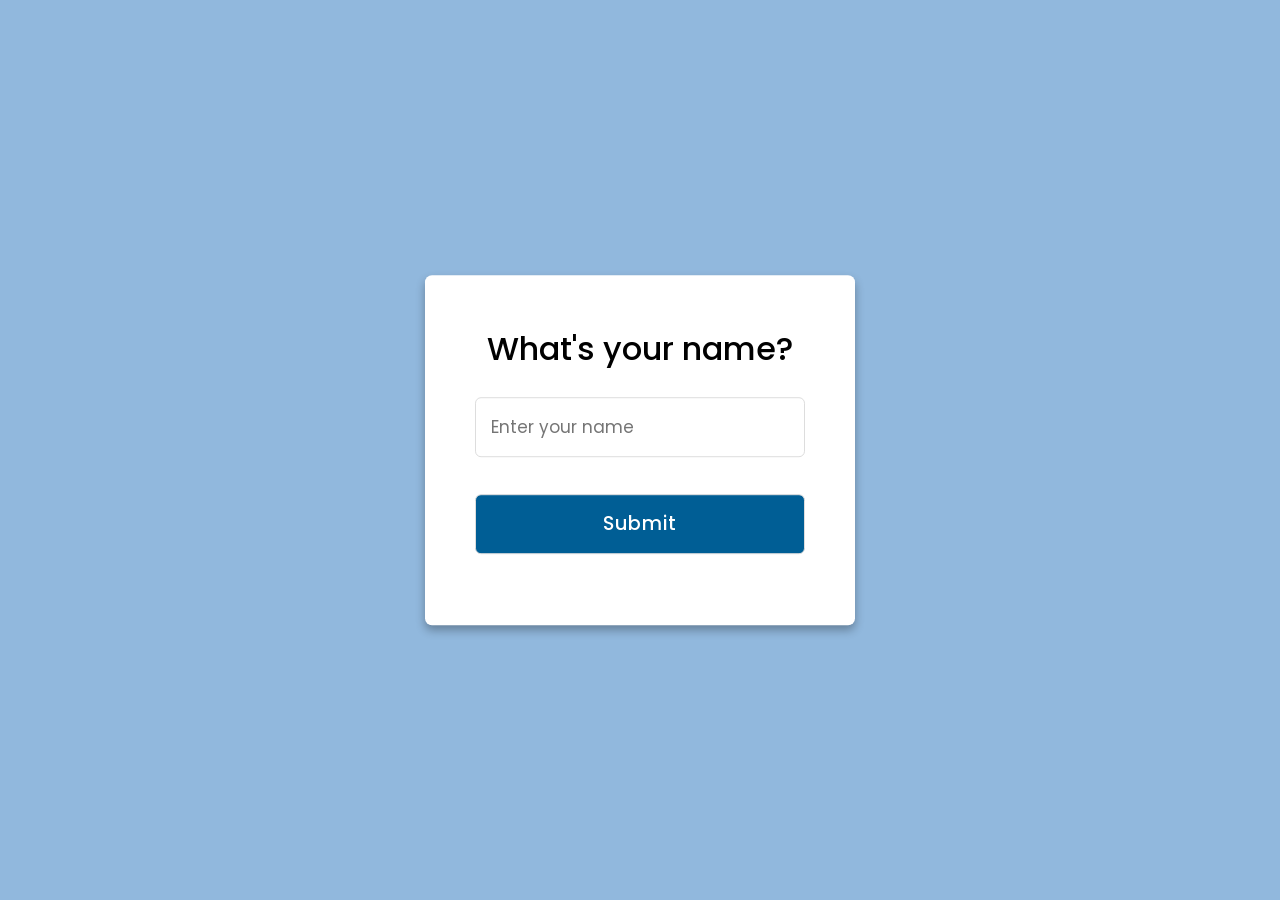
<file: one/index.html>
<!DOCTYPE html>
<html lang="en">
<head>
    <meta charset="UTF-8">
    <meta http-equiv="X-UA-Compatible" content="IE=edge">
    <meta name="viewport" content="width=device-width, initial-scale=1.0">
    <title>Saying Hello</title>
    <link href="one.css" rel="stylesheet">
    <script src="one.js"></script>
</head>
<body>
    <div class="container">
        <form id="start">
            <header>What's your name?</header>
            <input id="name" type="text" placeholder="Enter your name">
            <input id="btn" type="button" class="button" value="Submit" onclick="hello(); return false">
            <p id="repeat"></p>
            <p id="result"></p>
        </form> 
    </div>
</body>
</html>
</file>
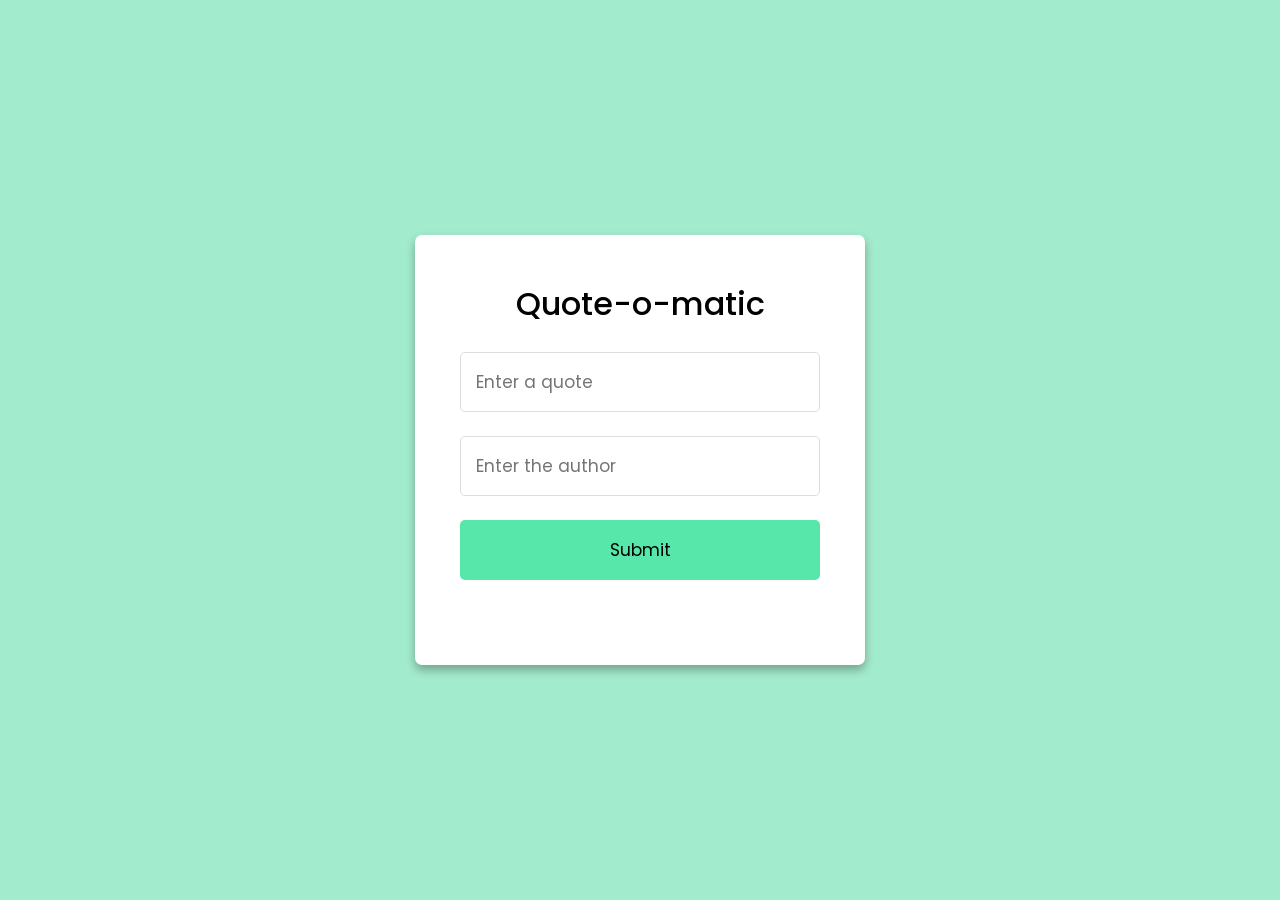
<file: three/index.html>
<!DOCTYPE html>
<html lang="en">
<head>
    <meta charset="UTF-8">
    <meta http-equiv="X-UA-Compatible" content="IE=edge">
    <meta name="viewport" content="width=device-width, initial-scale=1.0">
    <title>Printing Quotes</title>
    <link href="three.css" rel="stylesheet">
    <script src="three.js"></script>
</head>
<body>
    <div class="container">
        <form id="start">
            <header>Quote-o-matic</header>
            <input id="quote" type="text" placeholder="Enter a quote">
            <input id="author" type="text" placeholder="Enter the author">
            <input id="btn" type="button" value="Submit" onclick="quoteomatic(); return false">
            <p id="what"></p>
            <p id="who"></p>
            <p id="result"></p>
        </form>
    </div>
</body>
</html>
</file>
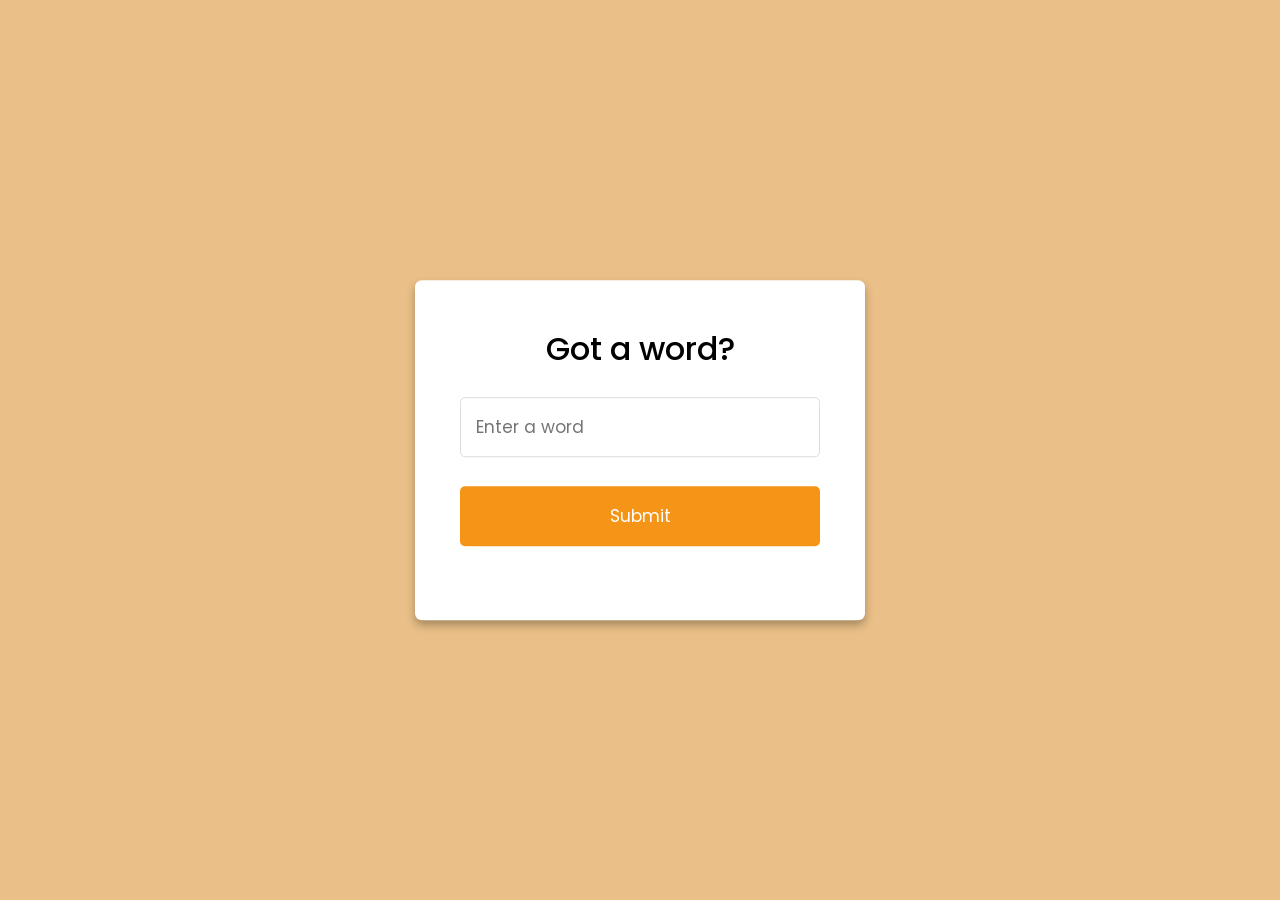
<file: two/index.html>
<!DOCTYPE html>
<html lang="en">
<head>
    <meta charset="UTF-8">
    <meta http-equiv="X-UA-Compatible" content="IE=edge">
    <meta name="viewport" content="width=device-width, initial-scale=1.0">
    <title>Counting Characters</title>
    <link href="two.css" rel="stylesheet">
    <script src="two.js"></script>
</head>
<body>
    <div class="container">
        <form id="submit">
            <header>Got a word?</header>
            <input id="word" type="text" placeholder="Enter a word">
            <input id="btn" type="button" value="Submit" onclick="speech(); return false">
            <p id="repeat"></p>
            <p id="result"></p>
        </form> 
    </div>
</body>
</html>
</file>
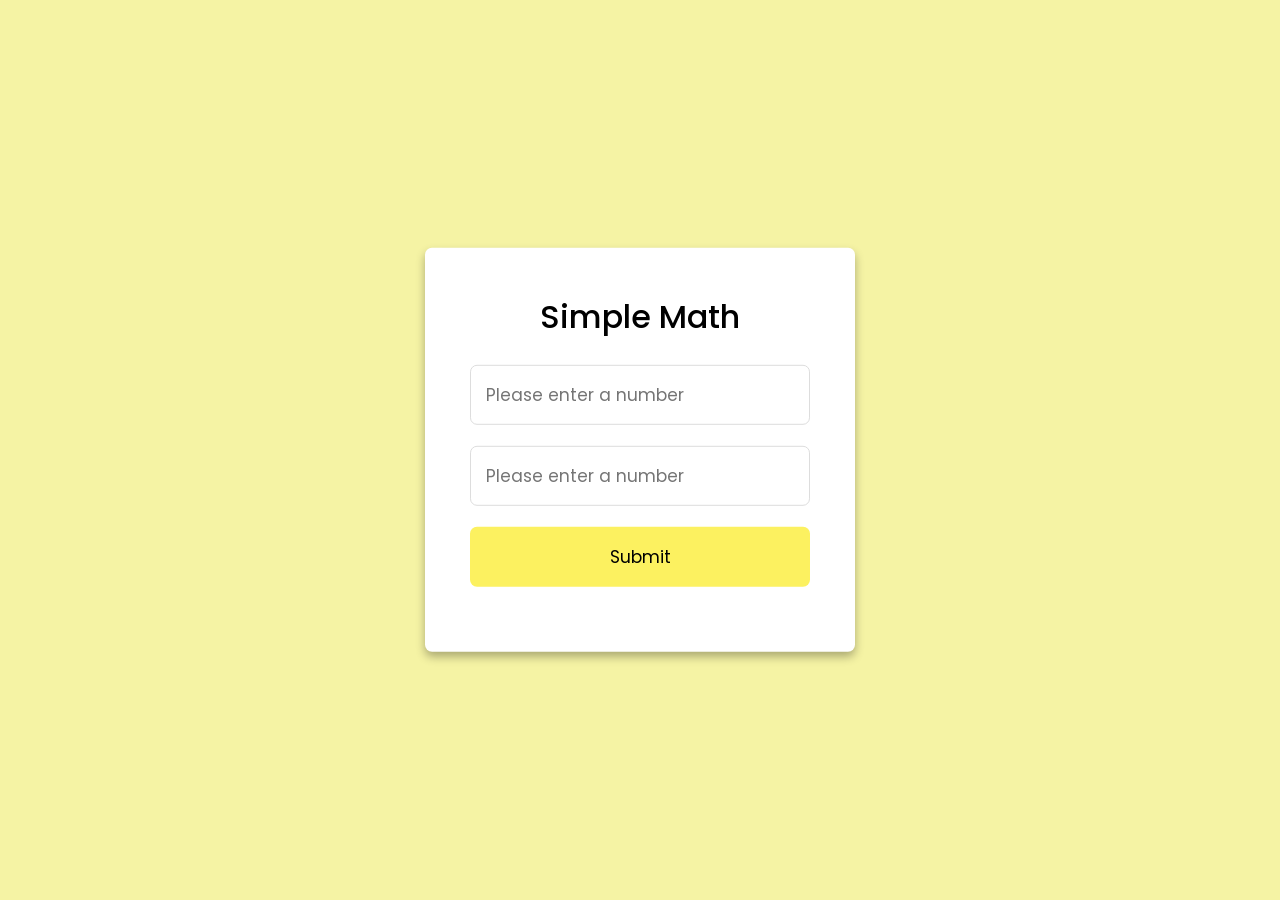
<file: five/five.html>
<!DOCTYPE html>
<html lang="en">  
<head>
    <meta charset="UTF-8">
    <meta http-equiv="X-UA-Compatible" content="IE=edge">
    <meta name="viewport" content="width=device-width, initial-scale=1.0">
    <title>Simple Math</title>
    <link href="five.css" rel="stylesheet">
    <script src="five.js"></script>
</head>
<body>
    <div class="container">
        <form id="start">
            <header>Simple Math</header>
            <input id="num1" type="number" placeholder="Please enter a number">
            <input id="num2" type="number" placeholder="Please enter a number">
            <input type="button" value="Submit" id="btn" onclick="basic(); return false">
            <p id="result"></p>
        </form>
    </div>
</body>
</html>
</file>
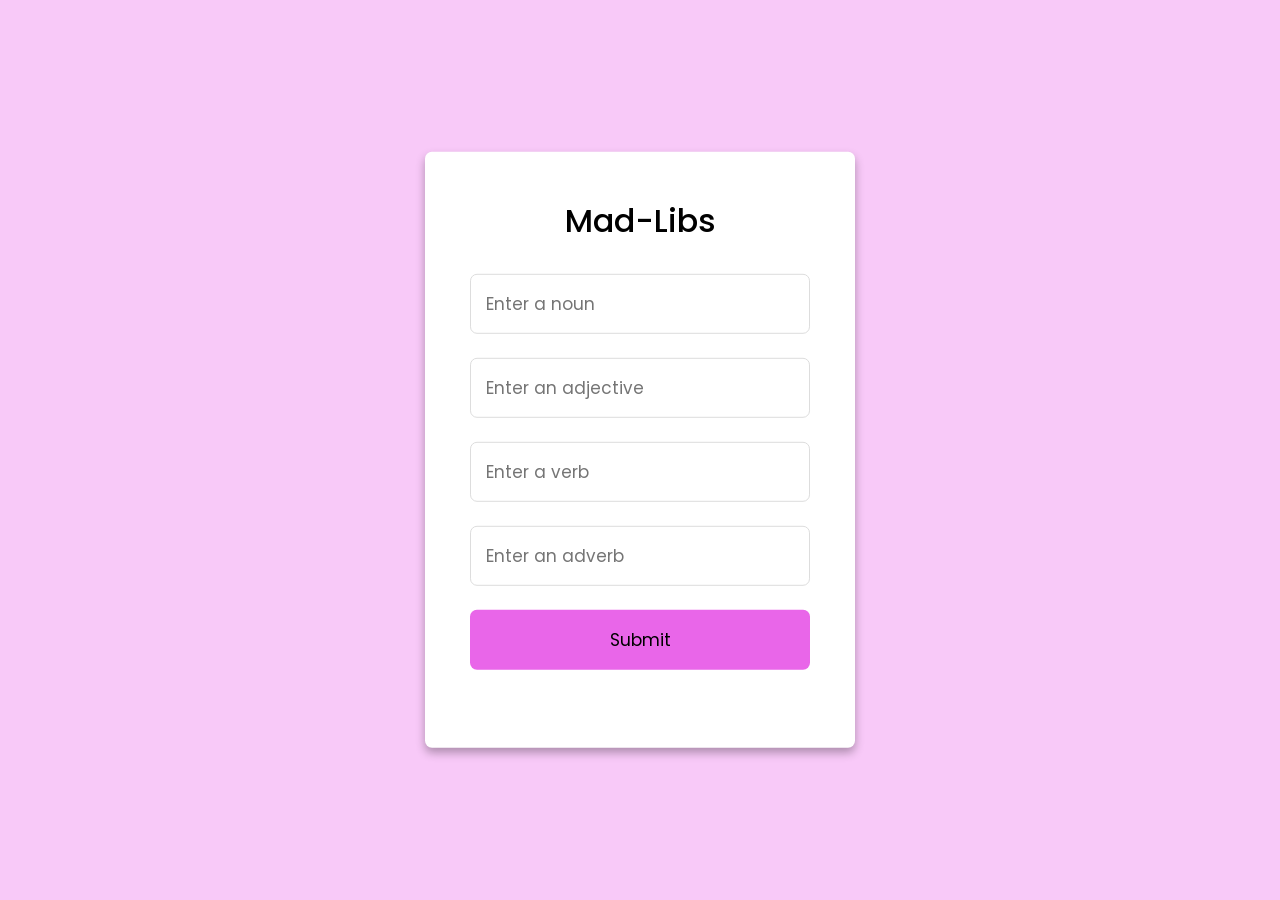
<file: four/four.html>
<!DOCTYPE html>
<html lang="en">
<head>
    <meta charset="UTF-8">
    <meta http-equiv="X-UA-Compatible" content="IE=edge">
    <meta name="viewport" content="width=device-width, initial-scale=1.0">
    <title>Document</title>
    <link href="four.css" rel="stylesheet">
    <script src="four.js"></script>
</head>
<body>
    <div class="container">
        <form id="start">
            <header>Mad-Libs</header>
            <input id="noun" type="text" placeholder="Enter a noun">
            <input id="adj" type="text" placeholder="Enter an adjective">
            <input id="verb" type="text" placeholder="Enter a verb">
            <input id="adverb" type="text" placeholder="Enter an adverb">
            <input id="btn" type="button" value="Submit" onclick="mad(); return false">
            <p id="output"></p>
        </form>
    </div>
</body>
</html>
</file>
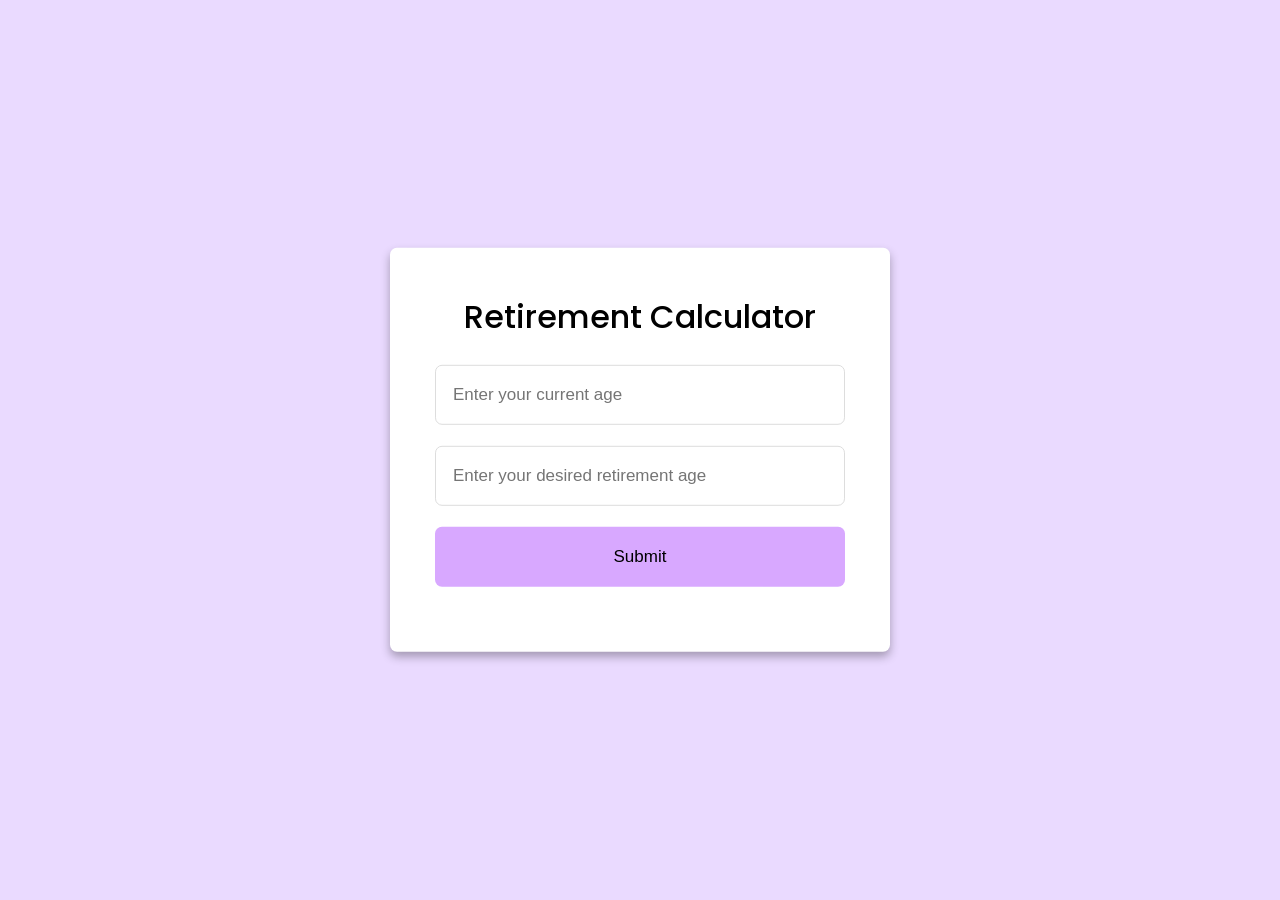
<file: six/six.html>
<!DOCTYPE html>
<html lang="en">
<head>
    <meta charset="UTF-8">
    <meta http-equiv="X-UA-Compatible" content="IE=edge">
    <meta name="viewport" content="width=device-width, initial-scale=1.0">
    <title>Retirement Calculator</title>
    <link href="six.css" rel="stylesheet">
    <script src="six.js"></script>
</head>
<body>
    <div class="container">
        <form id="start">
            <header>Retirement Calculator</header>
            <input id="current" type="number" placeholder="Enter your current age">
            <input id="future" type="number" placeholder="Enter your desired retirement age">
            <input id="btn" type="button" value="Submit" onclick="retire(); return false">
            <p id="result"></p>
        </form>
    </div>
</body>
</html>
</file>
<file: one/one.css>
@import url('https://fonts.googleapis.com/css2?family=Poppins:wght@200;300;400;500;600;700&display=swap');

* {
    margin: 0;
    padding: 0;
    box-sizing: border-box;
    font-family: 'Poppins', sans-serif;
}

body {
    min-height: 100vh;
    min-width: 100%;
    background-color: #91b8dd;
}

p {
    color: black;
}

.container {
    position: absolute;
    top: 50%;
    left: 50%;
    transform: translate(-50%, -50%);
    max-width: 430px;
    width: 100%;
    background-color: #fff;
    border-radius: 7px;
    box-shadow: 0 5px 10px rgba(0, 0, 0, 0.3);
}

header {
    font-size: 2rem;
    font-weight: 500;
    text-align: center;
    margin-bottom: 1.5rem;
}

form {
    padding: 50px;
}

form input {
    height: 60px;
    width: 100%;
    padding: 0 15px;
    font-size: 17px;
    margin-bottom: 1.3rem;
    border: 1px solid #ddd;
    border-radius: 6px;
    outline: none;
}

form input:focus{
    box-shadow: 0 1px 0 rgba(0,0,0,0.2);
}

form input.button {
    color: #fff;
    background: #005e95;
    font-size: 1.2rem;
    font-weight: 500;
    letter-spacing: 1px;
    margin-top: 1rem;
    cursor: pointer;
    transition: 0.4s;
}

form input.button:hover{
    background: #003066;
}
</file>
<file: three/three.css>
@import url('https://fonts.googleapis.com/css2?family=Poppins:wght@200;300;400;500;600;700&display=swap');

* {
    box-sizing: border-box;
    margin: 0;
    padding: 0;
    font-family: 'Poppins', sans-serif;
}

body {
    height: 100vh;
    width: 100%;
    background-color: rgb(163, 235, 205);
}

.container {
    background-color: #fff;
    width: 450px;
    padding: 5vh;
    top: 50%;
    left: 50%;
    transform: translate(-50%, -50%);
    position: absolute;
    text-align: center;
    border-radius: 7px;
    box-shadow: 0 5px 10px rgba(0, 0, 0, 0.3);
}

input {
    width: 100%;
    height: 60px;
    margin-bottom: 1.5rem;
    border: 1px solid #ddd;
    font-size: 17px;
    padding: 0 15px;
    border-radius: 5px;
}

header {
    font-size: 2rem;
    margin-bottom: 1.5rem;
    font-weight: 500;
}

#btn {
    border: none;
    background-color: rgb(87, 231, 171);
}

#btn:hover {
    background-color: rgb(55, 206, 143);
    transition: 0.6s;
}

p {
    margin: 1rem;
}
</file>
<file: two/two.css>
@import url('https://fonts.googleapis.com/css2?family=Poppins:wght@200;300;400;500;600;700&display=swap');

* {
    margin: 0;
    padding: 0;
    box-sizing: border-box;
    font-family: 'Poppins', sans-serif;
}

body {
    background-color: rgb(235, 192, 136);
    min-height: 100vh;
    min-width: 100%;
}

.container {
    position: absolute;
    background-color: #fff;
    top: 50%;
    left: 50%;
    transform: translate(-50%, -50%);
    text-align: center;
    border-radius: 7px;
    box-shadow: 0 5px 10px rgba(0, 0, 0, 0.3);
    max-width: 450px;
    width: 100%;
}

form {
    padding: 5vh;
}

header {
    font-weight: 500;
    font-size: 2rem;
    margin-bottom: 1.5rem;
}

input {
    height: 60px;
    width: 100%;
    margin-bottom: 1.5rem;
    border: 1px solid #ddd;
    border-radius: 5px;
    font-size: 17px;
    outline: none;
    padding: 0 15px;
}

#word {
    margin-bottom: 1.8rem;
}

#btn {
    background-color: rgb(245, 149, 24);
    color: #fff;
    border: none;
    margin-bottom: .5rem;
    transition: 0.4s;
}

#btn:hover {
    background-color: rgb(224, 127, 0);
}

#repeat {
    margin: 1.3rem;
}
</file>
<file: five/five.css>
@import url('https://fonts.googleapis.com/css2?family=Poppins:wght@200;300;400;500;600;700&display=swap');

* {
    box-sizing: border-box;
    margin: 0;
    padding: 0;
    font-family: 'Poppins', sans-serif;
}

body {
    background-color: rgb(245, 243, 164);
    text-align: center;
    width: 100%;
    height: 100vh;
}

.container {
    background-color: #fff;
    max-width: 430px;
    padding: 5vh;
    top: 50%;
    left: 50%;
    transform: translate(-50%, -50%);
    position: absolute;  
    border-radius: 7px;
    box-shadow: 0 5px 10px rgb(0, 0, 0, 0.3);
}

input {
    width: 100%;
    height: 60px;
    font-size: 17px;
    margin-bottom: 1.3rem;
    padding: 0 15px;
    border-radius: 7px;
    border: 1px solid #ddd;
}

#btn {
    width: 100%;
    border: none;
    background-color: rgb(252, 241, 96);
}

#btn:hover {
    background-color: rgb(247, 243, 17);
    transition: 0.4s;
}

header {
    font-size: 2rem;
    margin-bottom: 1.5rem;
    font-weight: 500;
}
</file>
<file: four/four.css>
@import url('https://fonts.googleapis.com/css2?family=Poppins:wght@200;300;400;500;600;700&display=swap');

* {
    box-sizing: border-box;
    margin: 0;
    padding: 0;
    font-family: 'Poppins', sans-serif;
}

body {
    background-color: rgb(248, 201, 248);
    height: 100vh;
    width: 100%;
    text-align: center;
}

.container {
    background-color: #fff;
    max-width: 430px;
    width: 100%;
    top: 50%;
    left: 50%;
    transform: translate(-50%, -50%);
    position: absolute;
    padding: 5vh;
    border-radius: 7px;
    box-shadow: 0 5px 10px rgb(0, 0, 0, 0.3);
}

header {
    font-weight: 500;
    font-size: 2rem;
    margin-bottom: 1.8rem;
}

input {
    width: 100%;
    height: 60px;
    margin-bottom: 1.5rem;
    border-radius: 7px;
    border: 1px solid #ddd;
    font-size: 17px;
    padding: 0 15px;
}

#btn {
    border: none;
    background-color: rgb(233, 102, 233);
}

#btn:hover {
    background-color: rgb(207, 73, 207);
    color: white;
    transition: 0.4s;
}

p {
    margin: .6rem;
}
</file>
<file: six/six.css>
@import url('https://fonts.googleapis.com/css2?family=Poppins:wght@200;300;400;500;600;700&display=swap');

* {
    margin: 0;
    padding: 0;
    box-sizing: border-box;
}

body {
    text-align: center;
    font-family: 'Poppins', sans-serif;
    background-color: rgb(234, 218, 255);
    width: 100%;
    height: 100vh;
}

.container {
    background-color: #fff;
    max-width: 500px;
    width: 100%;
    border-radius: 7px;
    top: 50%;
    left: 50%;
    transform: translate(-50%, -50%);
    position: absolute;
    padding: 5vh;
    box-shadow: 0 5px 10px rgb(0, 0, 0, 0.3);
}

input {
    width: 100%;
    height: 60px;
    margin-bottom: 1.3rem;
    border: 1px solid #ddd;
    padding: 17px;
    font-size: 17px;
    border-radius: 7px;
}

header {
    font-weight: 500;
    font-size: 2rem;
    margin-bottom: 1.5rem;
}

#btn {
    border: none;
    background-color: rgb(216, 168, 255);
}

#btn:hover {
    background-color: rgb(173, 80, 250);
    color: #fff;
    transition: 0.5s;
}
</file>
